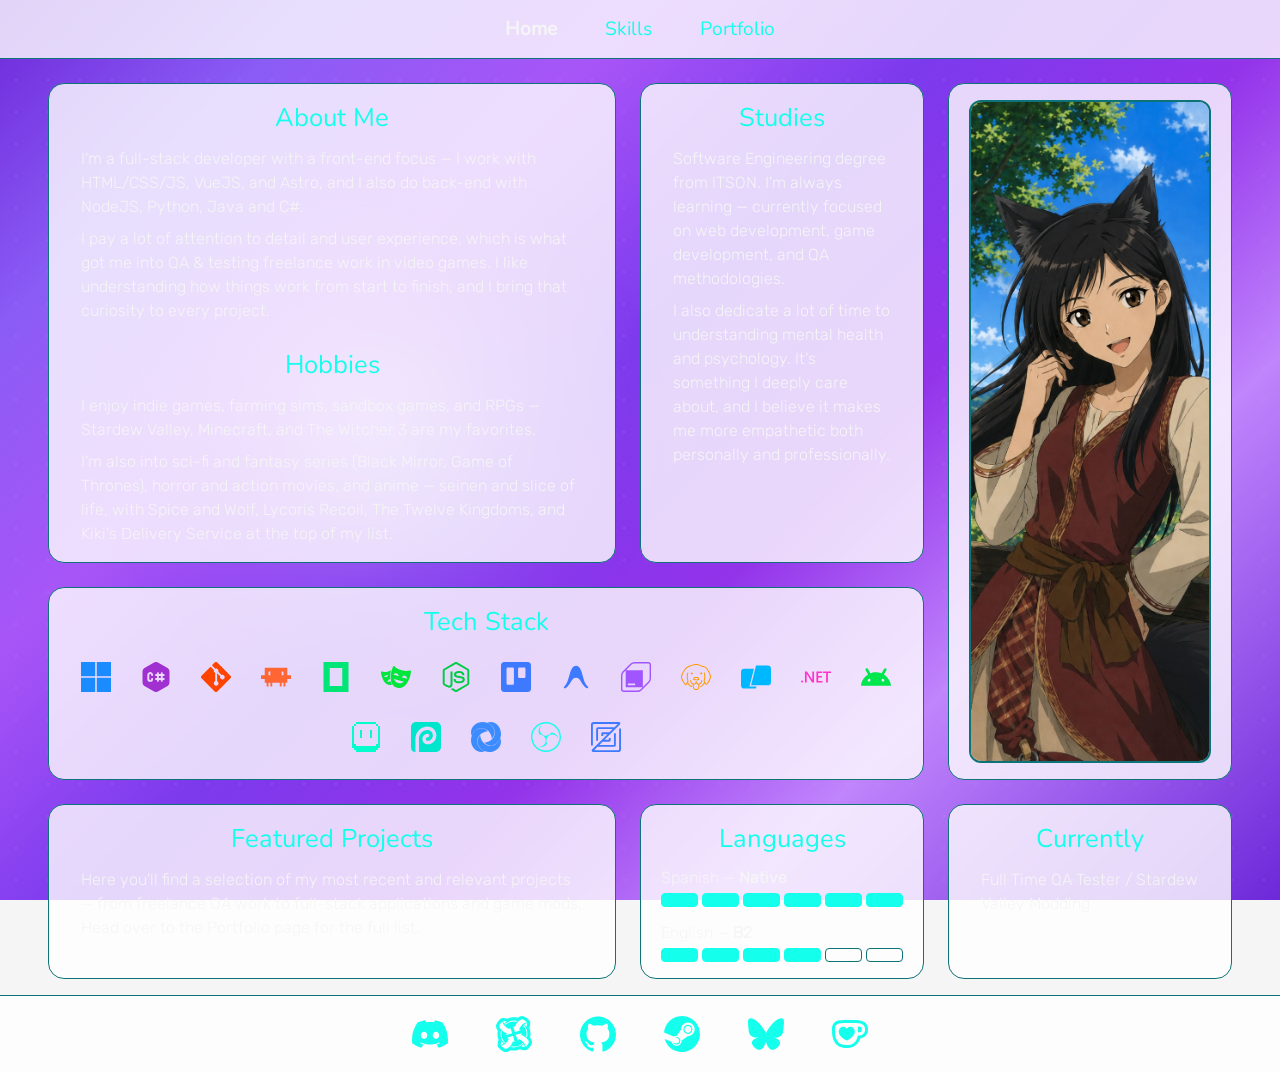
<file: index.html>
﻿<!doctype html>
<html lang="en">
    <head>
        <meta charset="UTF-8" />
        <meta name="viewport" content="width=device-width, initial-scale=1.0" />
        <meta
            name="theme-color"
            content="#212121"
            media="(prefers-color-scheme: dark)"
        />
        <meta
            name="theme-color"
            content="#f5f5f5"
            media="(prefers-color-scheme: light)"
        />
        <link
            rel="shortcut icon"
            href="./assets/icons/favicon.ico"
            type="image/x-icon"
        />
        <meta property="og:title" content="Lyzz Dev" />
        <meta property="og:url" content="https://www.lyzzcl.dev/" />
        <meta
            property="og:image"
            content="https://www.lyzzcl.dev/assets/imgs/OG-Image.webp"
        />
        <meta property="og:description" content="My Skills & Portfolio" />
        <link rel="stylesheet" href="./css/styles.css" />
        <link
            rel="stylesheet"
            href="./css/desktop.css"
            media="screen and (min-width: 768px)"
        />
        <link rel="canonical" href="https://www.lyzzcl.dev/" />
        <script>
          document.documentElement.classList.add("is-main-loading");
        </script>
<title>LyzzCL | Home</title>
    </head>
    <body>
        <a href="#main-content" class="skip-link">Skip to main content</a>

        <div class="bg-animation" aria-hidden="true"></div>

        <nav class="navbar" aria-label="Main navigation">
            <a href="/" aria-current="page">Home</a>
            <a href="/skills">Skills</a>
            <a href="/portfolio">Portfolio</a>
        </nav>

        <div class="main-loader" aria-hidden="true">
            <span></span>
            <span></span>
            <span></span>
            <span></span>
            <span></span>
          </div>

        <main id="main-content" class="page home">
            <div class="home-grid">
                <section class="section-card" aria-label="About me">
                    <h2>About Me</h2>
                    <p>
                        I'm a full-stack developer with a front-end focus — I
                        work with HTML/CSS/JS, VueJS, and Astro, and I also do
                        back-end with NodeJS, Python, Java and C#.
                    </p>
                    <p>
                        I pay a lot of attention to detail and user experience,
                        which is what got me into QA & testing freelance work in
                        video games. I like understanding how things work from
                        start to finish, and I bring that curiosity to every
                        project.
                    </p>
                    <h2>Hobbies</h2>
                    <p>
                        I enjoy indie games, farming sims, sandbox games, and
                        RPGs — Stardew Valley, Minecraft, and The Witcher 3 are
                        my favorites.
                    </p>
                    <p>
                        I'm also into sci-fi and fantasy series (Black Mirror,
                        Game of Thrones), horror and action movies, and anime —
                        seinen and slice of life, with Spice and Wolf, Lycoris
                        Recoil, The Twelve Kingdoms, and Kiki's Delivery Service
                        at the top of my list.
                    </p>
                </section>

                <section class="section-card" aria-label="Studies">
                    <h2>Studies</h2>
                    <p>
                        Software Engineering degree from ITSON. I'm always
                        learning — currently focused on web development, game
                        development, and QA methodologies.
                    </p>
                    <p>
                        I also dedicate a lot of time to understanding mental
                        health and psychology. It's something I deeply care
                        about, and I believe it makes me more empathetic both
                        personally and professionally.
                    </p>
                </section>

                <section class="section-card avatar-card" aria-label="Avatar">
                    <img
                        src="./assets/imgs/AnimeAvatar.webp"
                        alt="Anime-style portrait of me as a cute wolf girl :3 (AI Generated with ChatGPT)"
                        width="1024"
                        height="1536"
                        loading="eager"
                        fetchpriority="high"
                        decoding="async"
                    />
                </section>

                <section class="section-card" aria-label="Tech Stack">
                    <h2>Tech Stack</h2>
                    <div class="tech-stack">
                        <span class="tech-item" role="img" aria-label="Windows">
                            <svg><use href="./assets/icons/sprite.svg#icon-windows"/></svg>
                        </span>
                        <span class="tech-item" role="img" aria-label="C#">
                            <svg><use href="./assets/icons/sprite.svg#icon-csharp"/></svg>
                        </span>
                        <span class="tech-item" role="img" aria-label="Git">
                            <svg><use href="./assets/icons/sprite.svg#icon-git"/></svg>
                        </span>
                        <span class="tech-item" role="img" aria-label="Claude Code">
                            <svg><use href="./assets/icons/sprite.svg#icon-claudecode"/></svg>
                        </span>
                        <span class="tech-item" role="img" aria-label="Open Code">
                            <svg><use href="./assets/icons/sprite.svg#icon-opencode"/></svg>
                        </span>
                        <span class="tech-item" role="img" aria-label="Playwright">
                            <svg><use href="./assets/icons/sprite.svg#icon-playwright"/></svg>
                        </span>
                        <span class="tech-item" role="img" aria-label="Node.js">
                            <svg><use href="./assets/icons/sprite.svg#icon-nodedotjs"/></svg>
                        </span>
                        <span class="tech-item" role="img" aria-label="Trello">
                            <svg><use href="./assets/icons/sprite.svg#icon-trello"/></svg>
                        </span>
                        <span class="tech-item" role="img" aria-label="Antigravity IDE">
                            <svg><use href="./assets/icons/sprite.svg#icon-antigravity"/></svg>
                        </span>
                        <span class="tech-item" role="img" aria-label="JetBrains Rider">
                            <svg><use href="./assets/icons/sprite.svg#icon-jetbrains"/></svg>
                        </span>
                        <span class="tech-item" role="img" aria-label="Bruno">
                            <svg><use href="./assets/icons/sprite.svg#icon-bruno"/></svg>
                        </span>
                        <span class="tech-item" role="img" aria-label="Warp">
                            <svg><use href="./assets/icons/sprite.svg#icon-warp"/></svg>
                        </span>
                        <span class="tech-item" role="img" aria-label=".NET">
                            <svg><use href="./assets/icons/sprite.svg#icon-dotnet"/></svg>
                        </span>
                        <span class="tech-item" role="img" aria-label="Android">
                            <svg><use href="./assets/icons/sprite.svg#icon-android"/></svg>
                        </span>
                        <span class="tech-item" role="img" aria-label="Aseprite">
                            <svg><use href="./assets/icons/sprite.svg#icon-aseprite"/></svg>
                        </span>
                        <span class="tech-item" role="img" aria-label="Photopea">
                            <svg><use href="./assets/icons/sprite.svg#icon-photopea"/></svg>
                        </span>
                        <span class="tech-item" role="img" aria-label="ShareX">
                            <svg><use href="./assets/icons/sprite.svg#icon-sharex"/></svg>
                        </span>
                        <span class="tech-item" role="img" aria-label="OBS Studio">
                            <svg><use href="./assets/icons/sprite.svg#icon-obsstudio"/></svg>
                        </span>
                        <span class="tech-item" role="img" aria-label="Zed">
                            <svg><use href="./assets/icons/sprite.svg#icon-zed"/></svg>
                        </span>
                    </div>
                </section>

                <section class="section-card" aria-label="Featured Projects">
                    <h2>Featured Projects</h2>
                    <p>
                        Here you'll find a selection of my most recent and
                        relevant projects — from freelance QA work to full-stack
                        applications and game mods. Head over to the Portfolio
                        page for the full list.
                    </p>
                </section>

                <section class="section-card" aria-label="Languages">
                    <h2>Languages</h2>
                    <div class="lang-item">
                        <span>Spanish — <strong>Native</strong></span>
                        <div
                            class="lang-bar"
                            role="progressbar"
                            aria-valuenow="100"
                            aria-valuemin="0"
                            aria-valuemax="100"
                            aria-label="Spanish: Native"
                        >
                            <div class="segment filled"></div>
                            <div class="segment filled"></div>
                            <div class="segment filled"></div>
                            <div class="segment filled"></div>
                            <div class="segment filled"></div>
                            <div class="segment filled"></div>
                        </div>
                    </div>
                    <div class="lang-item">
                        <span>English — <strong>B2</strong></span>
                        <div
                            class="lang-bar"
                            role="progressbar"
                            aria-valuenow="67"
                            aria-valuemin="0"
                            aria-valuemax="100"
                            aria-label="English: B2"
                        >
                            <div class="segment filled"></div>
                            <div class="segment filled"></div>
                            <div class="segment filled"></div>
                            <div class="segment filled"></div>
                            <div class="segment"></div>
                            <div class="segment"></div>
                        </div>
                    </div>
                </section>

                <section class="section-card" aria-label="Currently working on">
                    <h2>Currently</h2>
                    <p>Full Time QA Tester / Stardew Valley Modding</p>
                </section>
            </div>
        </main>

        <footer class="social-footer" aria-label="Social media">
            <a
                href="https://discordapp.com/users/348310151486504961"
                aria-label="Discord"
            >
                <svg><use href="./assets/icons/sprite.svg#icon-discord"/></svg>
            </a>
            <a href="https://www.nexusmods.com/profile/LyzzCL" aria-label="NexusMods">
                <svg><use href="./assets/icons/sprite.svg#icon-nexusmods"/></svg>
            </a>
            <a href="https://github.com/LyzzCL" aria-label="GitHub">
                <svg><use href="./assets/icons/sprite.svg#icon-github"/></svg>
            </a>
            <a href="https://steamcommunity.com/id/zemerith" aria-label="Steam">
                <svg><use href="./assets/icons/sprite.svg#icon-steam"/></svg>
            </a>
            <a
                href="https://bsky.app/profile/lyzzcl.bsky.social"
                aria-label="Bluesky"
            >
                <svg><use href="./assets/icons/sprite.svg#icon-bluesky"/></svg>
            </a>
            <a href="https://ko-fi.com/lyzzcl" aria-label="Ko-fi">
                <svg><use href="./assets/icons/sprite.svg#icon-kofi"/></svg>
            </a>
        </footer>

        <script src="main.js" defer></script>
</body>
</html>
</file>
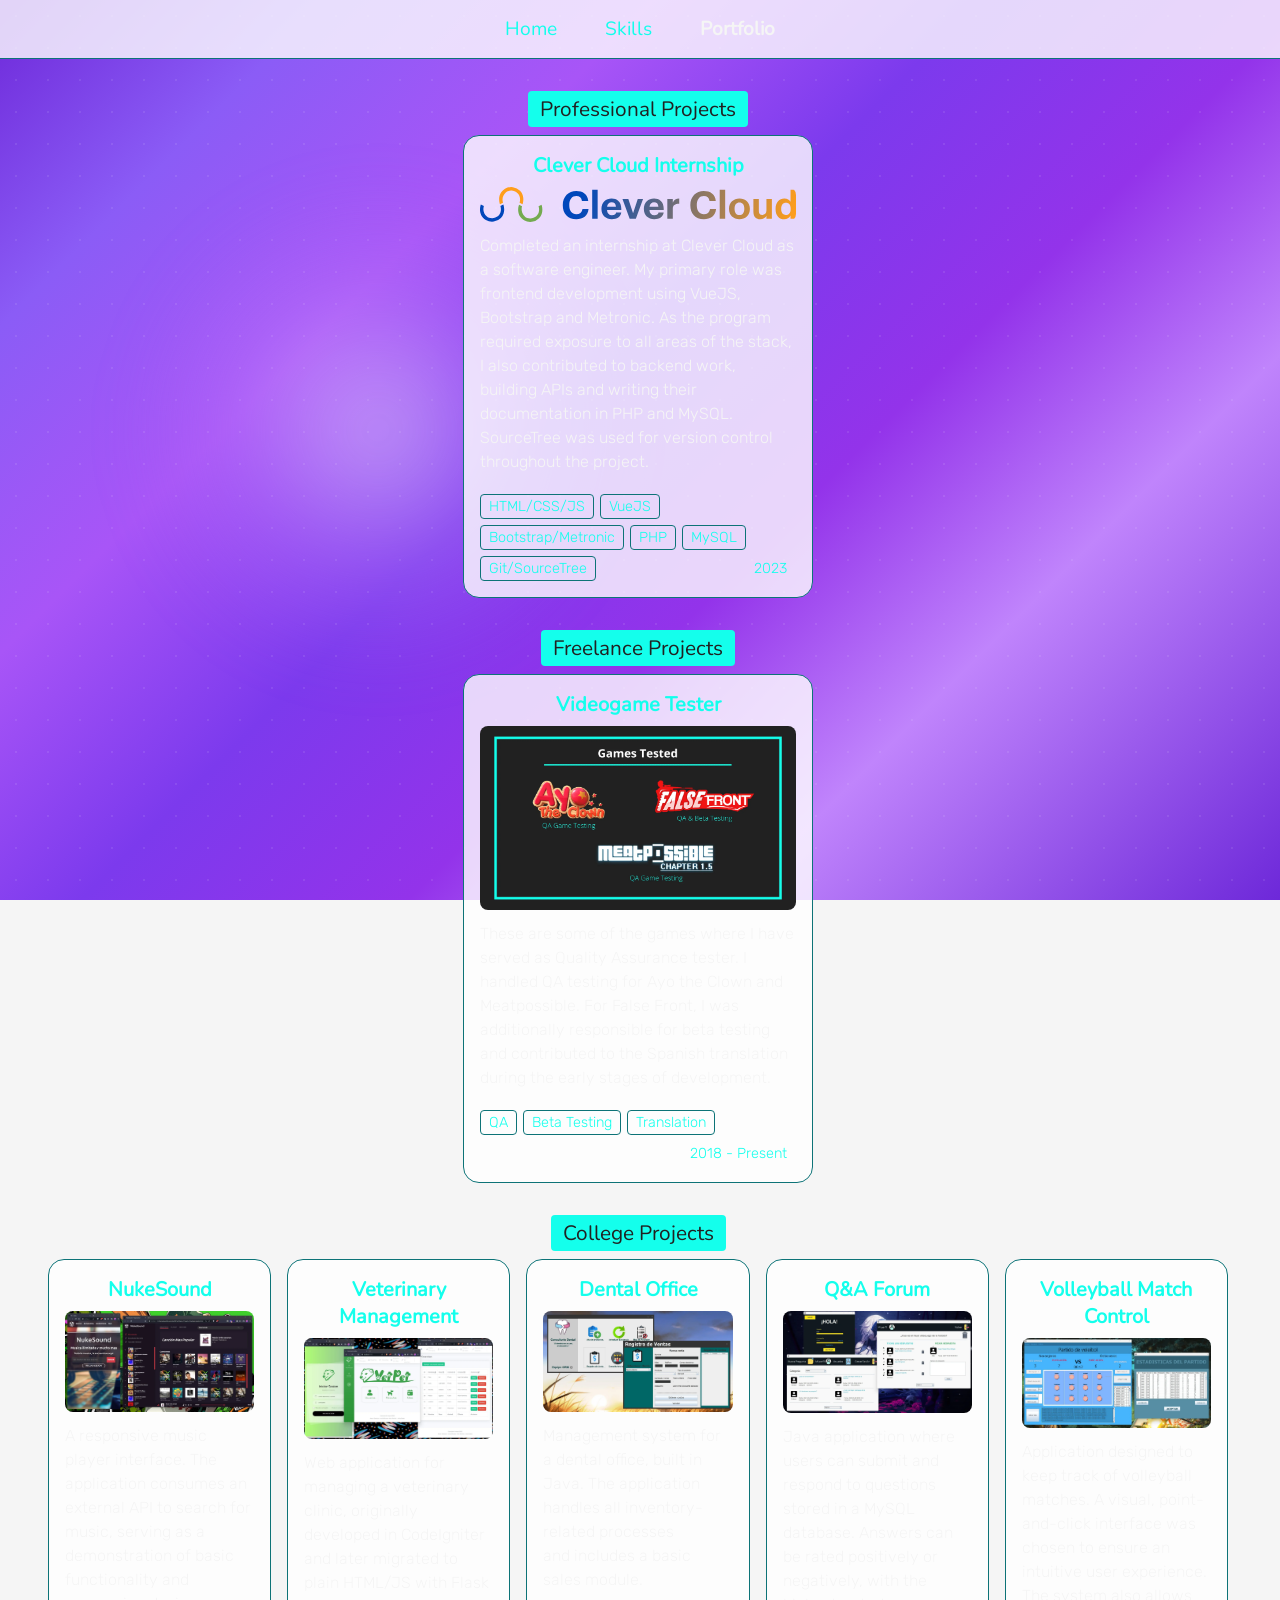
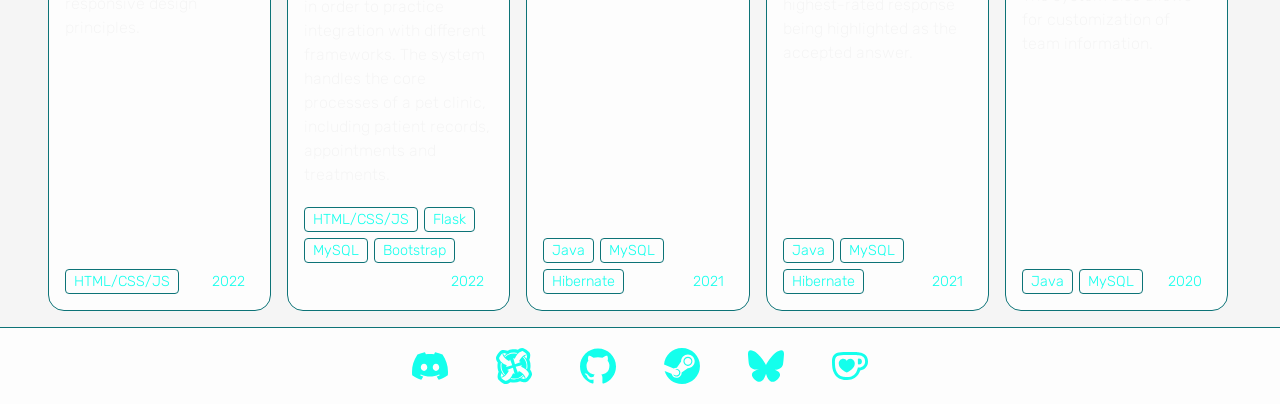
<file: portfolio.html>
﻿<!DOCTYPE html>
<html lang="en">
  <head>
    <meta charset="UTF-8" />
    <meta name="viewport" content="width=device-width, initial-scale=1.0" />
    <meta name="theme-color" content="#212121" media="(prefers-color-scheme: dark)" />
    <meta name="theme-color" content="#f5f5f5" media="(prefers-color-scheme: light)" />
    <link rel="shortcut icon" href="./assets/icons/favicon.ico" type="image/x-icon" />
    <link rel="canonical" href="https://www.lyzzcl.dev/portfolio" />
    <meta property="og:title" content="Lyzz Dev" />
    <meta property="og:url" content="https://www.lyzzcl.dev/portfolio" />
    <meta property="og:image" content="https://www.lyzzcl.dev/assets/imgs/OG-Image.webp" />
    <meta property="og:description" content="My Skills & Portfolio" />
    <link rel="stylesheet" href="./css/styles.css" />
    <link rel="stylesheet" href="./css/desktop.css" media="screen and (min-width: 768px)" />
    <script>
      document.documentElement.classList.add("is-main-loading");
    </script>
<title>LyzzCL | Portfolio</title>
  </head>
  <body>
    <a href="#main-content" class="skip-link">Skip to main content</a>

    <div class="bg-animation" aria-hidden="true"></div>

    <nav class="navbar" aria-label="Main navigation">
      <a href="/">Home</a>
      <a href="/skills">Skills</a>
      <a href="/portfolio" aria-current="page">Portfolio</a>
    </nav>

    <div class="main-loader" aria-hidden="true">
        <span></span>
        <span></span>
        <span></span>
        <span></span>
        <span></span>
    </div>

    <main id="main-content" class="page portfolio-page">
      <div class="portfolio-list">
        <section class="portfolio-section">
          <h3>Professional Projects</h3>
          <div class="cards">
            <article class="project-card">
              <h4>Clever Cloud Internship</h4>
              <figure>
                <img src="./assets/imgs/CleverCloudLogo.svg" alt="Clever Cloud Logo" loading="lazy" />
                <figcaption>
                  Completed an internship at Clever Cloud as a software engineer. My primary role was frontend development using VueJS, Bootstrap and Metronic. As the program required exposure to all areas of the stack, I also contributed to backend work, building APIs and writing their documentation in PHP and MySQL. SourceTree was used for version control throughout the project.
                </figcaption>
              </figure>
              <ul>
                <li>HTML/CSS/JS</li>
                <li>VueJS</li>
                <li>Bootstrap/Metronic</li>
                <li>PHP</li>
                <li>MySQL</li>
                <li>Git/SourceTree</li>
                <li>2023</li>
              </ul>
            </article>
          </div>
        </section>

        <section class="portfolio-section">
          <h3>Freelance Projects</h3>
          <div class="cards">
            <article class="project-card">
              <h4>Videogame Tester</h4>
              <figure>
                <img src="./assets/imgs/GameTesting.webp" alt="Image with the logos of some games I have worked on: Ayo the Clown, False Front, Meatpossible Chapter 1.5" />
                <figcaption>
                  These are some of the games where I have served as Quality Assurance tester. I handled QA testing for Ayo the Clown and Meatpossible. For False Front, I was additionally responsible for beta testing and contributed to the Spanish translation during the early stages of development.
                </figcaption>
              </figure>
              <ul>
                <li>QA</li>
                <li>Beta Testing</li>
                <li>Translation</li>
                <li>2018 - Present</li>
              </ul>
            </article>
          </div>
        </section>

        <section class="portfolio-section">
          <h3>College Projects</h3>
          <div class="cards">
            <article class="project-card">
              <h4>NukeSound</h4>
              <figure>
                <img src="./assets/imgs/Nukesound2022.webp" alt="" loading="lazy" />
                <figcaption>
                  A responsive music player interface. The application consumes an external API to search for music, serving as a demonstration of basic functionality and responsive design principles.
                </figcaption>
              </figure>
              <ul>
                <li>HTML/CSS/JS</li>
                <li>2022</li>
              </ul>
            </article>

            <article class="project-card">
              <h4>Veterinary Management</h4>
              <figure>
                <img src="./assets/imgs/VetPet2022.webp" alt="" loading="lazy" />
                <figcaption>
                  Web application for managing a veterinary clinic, originally developed in CodeIgniter and later migrated to plain HTML/JS with Flask in order to practice integration with different frameworks. The system handles the core processes of a pet clinic, including patient records, appointments and treatments.
                </figcaption>
              </figure>
              <ul>
                <li>HTML/CSS/JS</li>
                <li>Flask</li>
                <li>MySQL</li>
                <li>Bootstrap</li>
                <li>2022</li>
              </ul>
            </article>

            <article class="project-card">
              <h4>Dental Office</h4>
              <figure>
                <img src="./assets/imgs/ConsultorioDental2021.webp" alt="" loading="lazy" />
                <figcaption>
                  Management system for a dental office, built in Java. The application handles all inventory-related processes and includes a basic sales module.
                </figcaption>
              </figure>
              <ul>
                <li>Java</li>
                <li>MySQL</li>
                <li>Hibernate</li>
                <li>2021</li>
              </ul>
            </article>

            <article class="project-card">
              <h4>Q&A Forum</h4>
              <figure>
                <img src="./assets/imgs/Foro2021.webp" alt="" loading="lazy" />
                <figcaption>
                  Java application where users can submit and respond to questions stored in a MySQL database. Answers can be rated positively or negatively, with the highest-rated response being highlighted as the accepted answer.
                </figcaption>
              </figure>
              <ul>
                <li>Java</li>
                <li>MySQL</li>
                <li>Hibernate</li>
                <li>2021</li>
              </ul>
            </article>

            <article class="project-card">
              <h4>Volleyball Match Control</h4>
              <figure>
                <img src="./assets/imgs/Voleibol2020.webp" alt="" loading="lazy" />
                <figcaption>
                  Application designed to keep track of volleyball matches. A visual, point-and-click interface was chosen to ensure an intuitive user experience. The system also allows for customization of team information.
                </figcaption>
              </figure>
              <ul>
                <li>Java</li>
                <li>MySQL</li>
                <li>2020</li>
              </ul>
            </article>
          </div>
        </section>
      </div>
    </main>

    <footer class="social-footer" aria-label="Social media">
      <a href="https://discordapp.com/users/348310151486504961" aria-label="Discord">
        <svg><use href="./assets/icons/sprite.svg#icon-discord"/></svg>
      </a>
      <a href="https://www.nexusmods.com/profile/LyzzCL" aria-label="NexusMods">
        <svg><use href="./assets/icons/sprite.svg#icon-nexusmods"/></svg>
      </a>
      <a href="https://github.com/LyzzCL" aria-label="GitHub">
        <svg><use href="./assets/icons/sprite.svg#icon-github"/></svg>
      </a>
      <a href="https://steamcommunity.com/id/zemerith" aria-label="Steam">
        <svg><use href="./assets/icons/sprite.svg#icon-steam"/></svg>
      </a>
      <a href="https://bsky.app/profile/lyzzcl.bsky.social" aria-label="Bluesky">
        <svg><use href="./assets/icons/sprite.svg#icon-bluesky"/></svg>
      </a>
      <a href="https://ko-fi.com/lyzzcl" aria-label="Ko-fi">
        <svg><use href="./assets/icons/sprite.svg#icon-kofi"/></svg>
      </a>
    </footer>

    <script src="main.js" defer></script>
</body>
</html>
</file>
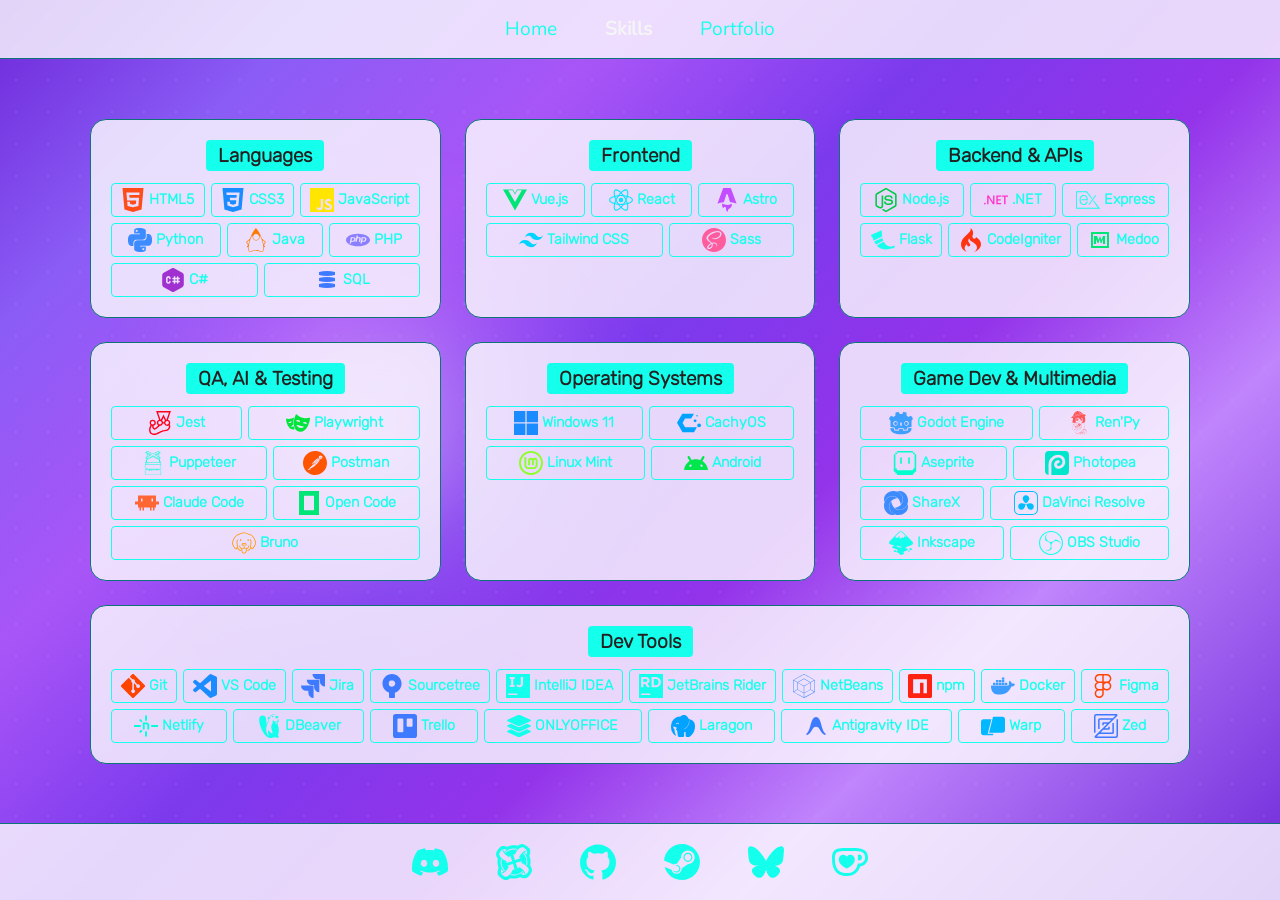
<file: skills.html>
﻿<!DOCTYPE html>
<html lang="en">
  <head>
    <meta charset="UTF-8" />
    <meta name="viewport" content="width=device-width, initial-scale=1.0" />
    <meta name="theme-color" content="#212121" media="(prefers-color-scheme: dark)" />
    <meta name="theme-color" content="#f5f5f5" media="(prefers-color-scheme: light)" />
    <link rel="shortcut icon" href="./assets/icons/favicon.ico" type="image/x-icon" />
    <link rel="canonical" href="https://www.lyzzcl.dev/skills" />
    <meta property="og:url" content="https://www.lyzzcl.dev/skills" />
    <meta property="og:title" content="Lyzz Dev" />
    <meta property="og:url" content="https://www.lyzzcl.dev/skills" />
    <meta property="og:image" content="https://www.lyzzcl.dev/assets/imgs/OG-Image.webp" />
    <meta property="og:description" content="My Skills & Portfolio" />
    <link rel="stylesheet" href="./css/styles.css" />
    <link rel="stylesheet" href="./css/desktop.css" media="screen and (min-width: 768px)" />
    <script>
      document.documentElement.classList.add("is-main-loading");
    </script>
<title>LyzzCL | Skills</title>
  </head>
  <body>
    <a href="#main-content" class="skip-link">Skip to main content</a>

    <div class="bg-animation" aria-hidden="true"></div>

    <nav class="navbar" aria-label="Main navigation">
      <a href="/">Home</a>
      <a href="/skills" aria-current="page">Skills</a>
      <a href="/portfolio">Portfolio</a>
    </nav>

    <div class="main-loader" aria-hidden="true">
        <span></span>
        <span></span>
        <span></span>
        <span></span>
        <span></span>
    </div>

    <main id="main-content" class="page skills-page">
      <div class="skills-grid">
        <section>
          <h3>Languages</h3>
          <ul>
            <li><svg><use href="./assets/icons/sprite.svg#icon-html5"/></svg> HTML5</li>
            <li><svg><use href="./assets/icons/sprite.svg#icon-css3"/></svg> CSS3</li>
            <li><svg><use href="./assets/icons/sprite.svg#icon-javascript"/></svg> JavaScript</li>
            <li><svg><use href="./assets/icons/sprite.svg#icon-python"/></svg> Python</li>
            <li><svg><use href="./assets/icons/sprite.svg#icon-openjdk"/></svg> Java</li>
            <li><svg><use href="./assets/icons/sprite.svg#icon-php"/></svg> PHP</li>
            <li><svg><use href="./assets/icons/sprite.svg#icon-csharp"/></svg> C#</li>
            <li><svg><use href="./assets/icons/sprite.svg#icon-sql"/></svg> SQL</li>
          </ul>
        </section>

        <section>
          <h3>Frontend</h3>
          <ul>
            <li><svg><use href="./assets/icons/sprite.svg#icon-vuedotjs"/></svg> Vue.js</li>
            <li><svg><use href="./assets/icons/sprite.svg#icon-react"/></svg> React</li>
            <li><svg><use href="./assets/icons/sprite.svg#icon-astro"/></svg> Astro</li>
            <li><svg><use href="./assets/icons/sprite.svg#icon-tailwindcss"/></svg> Tailwind CSS</li>
            <li><svg><use href="./assets/icons/sprite.svg#icon-sass"/></svg> Sass</li>
          </ul>
        </section>

        <section>
          <h3>Backend & APIs</h3>
          <ul>
            <li><svg><use href="./assets/icons/sprite.svg#icon-nodedotjs"/></svg> Node.js</li>
            <li><svg><use href="./assets/icons/sprite.svg#icon-dotnet"/></svg> .NET</li>
            <li><svg><use href="./assets/icons/sprite.svg#icon-express"/></svg> Express</li>
            <li><svg><use href="./assets/icons/sprite.svg#icon-flask"/></svg> Flask</li>
            <li><svg><use href="./assets/icons/sprite.svg#icon-codeigniter"/></svg> CodeIgniter</li>
            <li><svg><use href="./assets/icons/sprite.svg#icon-medoo"/></svg> Medoo</li>
          </ul>
        </section>

        <section>
          <h3>QA, AI & Testing</h3>
          <ul>
            <li><svg><use href="./assets/icons/sprite.svg#icon-jest"/></svg> Jest</li>
            <li><svg><use href="./assets/icons/sprite.svg#icon-playwright"/></svg> Playwright</li>
            <li><svg><use href="./assets/icons/sprite.svg#icon-puppeteer"/></svg> Puppeteer</li>
            <li><svg><use href="./assets/icons/sprite.svg#icon-postman"/></svg> Postman</li>
            <li><svg><use href="./assets/icons/sprite.svg#icon-claudecode"/></svg> Claude Code</li>
            <li><svg><use href="./assets/icons/sprite.svg#icon-opencode"/></svg> Open Code</li>
            <li><svg><use href="./assets/icons/sprite.svg#icon-bruno"/></svg> Bruno</li>
          </ul>
        </section>

        <section>
          <h3>Operating Systems</h3>
          <ul>
            <li><svg><use href="./assets/icons/sprite.svg#icon-windows"/></svg> Windows 11</li>
            <li><svg><use href="./assets/icons/sprite.svg#icon-cachyos"/></svg> CachyOS</li>
            <li><svg><use href="./assets/icons/sprite.svg#icon-linuxmint"/></svg> Linux Mint</li>
            <li><svg><use href="./assets/icons/sprite.svg#icon-android"/></svg> Android</li>
          </ul>
        </section>

        <section>
          <h3>Game Dev & Multimedia</h3>
          <ul>
            <li><svg><use href="./assets/icons/sprite.svg#icon-godotengine"/></svg> Godot Engine</li>
            <li><svg><use href="./assets/icons/sprite.svg#icon-renpy"/></svg> Ren'Py</li>
            <li><svg><use href="./assets/icons/sprite.svg#icon-aseprite"/></svg> Aseprite</li>
            <li><svg><use href="./assets/icons/sprite.svg#icon-photopea"/></svg> Photopea</li>
            <li><svg><use href="./assets/icons/sprite.svg#icon-sharex"/></svg> ShareX</li>
            <li><svg><use href="./assets/icons/sprite.svg#icon-davinciresolve"/></svg> DaVinci Resolve</li>
            <li><svg><use href="./assets/icons/sprite.svg#icon-inkscape"/></svg> Inkscape</li>
            <li><svg><use href="./assets/icons/sprite.svg#icon-obsstudio"/></svg> OBS Studio</li>
          </ul>
        </section>

        <section class="skills-section-full">
          <h3>Dev Tools</h3>
          <ul>
            <li><svg><use href="./assets/icons/sprite.svg#icon-git"/></svg> Git</li>
            <li><svg><use href="./assets/icons/sprite.svg#icon-visualstudiocode"/></svg> VS Code</li>
            <li><svg><use href="./assets/icons/sprite.svg#icon-jira"/></svg> Jira</li>
            <li><svg><use href="./assets/icons/sprite.svg#icon-sourcetree"/></svg> Sourcetree</li>
            <li><svg><use href="./assets/icons/sprite.svg#icon-intellijidea"/></svg> IntelliJ IDEA</li>
            <li><svg><use href="./assets/icons/sprite.svg#icon-rider"/></svg> JetBrains Rider</li>
            <li><svg><use href="./assets/icons/sprite.svg#icon-apachenetbeanside"/></svg> NetBeans</li>
            <li><svg><use href="./assets/icons/sprite.svg#icon-npm"/></svg> npm</li>
            <li><svg><use href="./assets/icons/sprite.svg#icon-docker"/></svg> Docker</li>
            <li><svg><use href="./assets/icons/sprite.svg#icon-figma"/></svg> Figma</li>
            <li><svg><use href="./assets/icons/sprite.svg#icon-netlify"/></svg> Netlify</li>
            <li><svg><use href="./assets/icons/sprite.svg#icon-dbeaver"/></svg> DBeaver</li>
            <li><svg><use href="./assets/icons/sprite.svg#icon-trello"/></svg> Trello</li>
            <li><svg><use href="./assets/icons/sprite.svg#icon-onlyoffice"/></svg> ONLYOFFICE</li>
            <li><svg><use href="./assets/icons/sprite.svg#icon-laragon"/></svg> Laragon</li>
            <li><svg><use href="./assets/icons/sprite.svg#icon-antigravity"/></svg> Antigravity IDE</li>
            <li><svg><use href="./assets/icons/sprite.svg#icon-warp"/></svg> Warp</li>
            <li><svg><use href="./assets/icons/sprite.svg#icon-zed"/></svg> Zed</li>
          </ul>
        </section>
      </div>
    </main>

    <footer class="social-footer" aria-label="Social media">
      <a href="https://discordapp.com/users/348310151486504961" aria-label="Discord">
        <svg><use href="./assets/icons/sprite.svg#icon-discord"/></svg>
      </a>
      <a href="https://www.nexusmods.com/profile/LyzzCL" aria-label="NexusMods">
        <svg><use href="./assets/icons/sprite.svg#icon-nexusmods"/></svg>
      </a>
      <a href="https://github.com/LyzzCL" aria-label="GitHub">
        <svg><use href="./assets/icons/sprite.svg#icon-github"/></svg>
      </a>
      <a href="https://steamcommunity.com/id/zemerith" aria-label="Steam">
        <svg><use href="./assets/icons/sprite.svg#icon-steam"/></svg>
      </a>
      <a href="https://bsky.app/profile/lyzzcl.bsky.social" aria-label="Bluesky">
        <svg><use href="./assets/icons/sprite.svg#icon-bluesky"/></svg>
      </a>
      <a href="https://ko-fi.com/lyzzcl" aria-label="Ko-fi">
        <svg><use href="./assets/icons/sprite.svg#icon-kofi"/></svg>
      </a>
    </footer>

    <script src="main.js" defer></script>
</body>
</html>
</file>
<file: css/styles.css>
@font-face {
    font-family: "Nunito";
    font-style: normal;
    font-weight: 400;
    font-display: block;
    src: url("../assets/fonts/nunito-latin.woff2") format("woff2");
}

@font-face {
    font-family: "Rubik";
    font-style: normal;
    font-weight: 300;
    font-display: block;
    src: url("../assets/fonts/rubik-300-latin.woff2") format("woff2");
}

main {
  position: relative;
  isolation: isolate;
}

video,
nav,
.social-footer,
.bg-animation,
.bg-core {
    view-transition-name: none;
}

:root {
    --primary-color: #14ffec;
    --primary-warm-color: #0d7377;
    --dark-color: #212121;
    --light-color: whitesmoke;
    --light-bg: #f5f5f5;
    --title-font: "Nunito", sans-serif;
    --text-font: "Rubik", sans-serif;

    --bg-color: var(--dark-color);
    --text-color: var(--light-color);
    --card-bg: #212121cc;
}

@media (prefers-color-scheme: light) {
    :root {
        --bg-color: var(--light-bg);
        --card-bg: #ffffffcc;
    }
}

@media (prefers-reduced-motion: reduce) {
    *,
    *::before,
    *::after {
        scroll-behavior: auto !important;
        animation-duration: 0.01ms !important;
        animation-iteration-count: 1 !important;
        transition-duration: 0.01ms !important;
    }
}

* {
    margin: 0;
    padding: 0;
    box-sizing: border-box;
    font-family: var(--text-font);
    color: var(--text-color);
    list-style: none;
}

body {
    background-color: var(--bg-color);
    display: flex;
    flex-direction: column;
    min-height: 100dvh;
}

/* Skip link */
.skip-link {
    position: absolute;
    top: -100%;
    left: 8px;
    z-index: 100;
    padding: 8px 16px;
    background: var(--primary-color);
    color: var(--dark-color);
    font-weight: bold;
    border-radius: 0 0 8px 8px;
    text-decoration: none;
}

.skip-link:focus {
    top: 0;
}

/* Background animation */
.bg-animation {
  position: fixed;
  inset: 0;
  z-index: -15;
  overflow: hidden;
  background: linear-gradient(
    135deg,
    #6d28d9 0%,
    #8b5cf6 15%,
    #a855f7 30%,
    #7c3aed 45%,
    #9333ea 60%,
    #c084fc 75%,
    #6d28d9 100%
  );
}

.bg-animation::before {
  content: "";
  position: absolute;
  top: 20%;
  left: 10%;
  width: 500px;
  height: 500px;
  border-radius: 50%;
  background: radial-gradient(
    circle,
    rgba(255, 255, 255, 0.4) 0%,
    rgba(192, 132, 252, 0.25) 40%,
    transparent 70%
  );
  filter: blur(30px);
  transform: translate3d(0, 0, 0) scale(1);
  animation: orb-1 15s ease-in-out infinite alternate;
  will-change: transform;
}

@keyframes orb-1 {
  100% {
    transform: translate3d(40vw, 40vh, 0) scale(1.3);
  }
}

.bg-animation::after {
  content: "";
  position: absolute;
  inset: 0;
  background-image: radial-gradient(
    circle,
    rgba(255, 255, 255, 0.15) 1px,
    transparent 1px
  );
  background-size: 32px 32px;
  opacity: 0.6;
}

/* Subtle dot pattern overlay */
.bg-animation::after {
    content: "";
    position: absolute;
    inset: 0;
    background-image: radial-gradient(
        circle,
        rgba(255, 255, 255, 0.15) 1px,
        transparent 1px
    );
    background-size: 32px 32px;
    opacity: 0.6;
}

/* Navbar */
.navbar {
    width: 100%;
    display: flex;
    justify-content: center;
    gap: 32px;
    padding: 12px 16px;
    background: var(--card-bg);
    border-bottom: 1px solid var(--primary-warm-color);
}

.navbar a {
    color: var(--primary-color);
    text-decoration: none;
    font-family: var(--title-font);
    font-size: 1.1rem;
    transition: color 300ms;
}

.navbar a[aria-current="page"] {
    color: var(--light-color);
    font-weight: bold;
}

.navbar a:hover {
    color: var(--primary-warm-color);
}

/* Page layout */
.page {
    flex: 1;
    padding: 12px 16px 80px 16px;
    display: flex;
    flex-direction: column;
    justify-content: center;
    gap: 16px;
}

/* Avatar card */
.avatar-card {
    display: flex;
    justify-content: center;
    align-items: center;
    padding: 20px;
    overflow: hidden;
    contain: size layout;
}

.avatar-card img {
    width: 100%;
    height: 100%;
    object-fit: cover;
    object-position: top;
    border-radius: 12px;
    border: 2px solid var(--primary-warm-color);
}

/* Tech stack */
.tech-stack {
    display: flex;
    flex-wrap: wrap;
    gap: 8px;
    justify-content: center;
}

.tech-item {
    width: 52px;
    height: 52px;
    border-radius: 50%;
    display: flex;
    align-items: center;
    justify-content: center;
    position: relative;
    transition: transform 300ms;
}

.tech-item svg {
    width: 30px;
    height: 30px;
}

.tech-item:hover {
    transform: scale(1.15);
}

.tech-item::after {
    content: attr(aria-label);
    position: absolute;
    top: -28px;
    left: 50%;
    transform: translateX(-50%);
    background: var(--card-bg);
    color: var(--light-color);
    font-size: 0.7rem;
    font-weight: 600;
    padding: 4px 8px;
    border-radius: 4px;
    border: 1px solid var(--primary-warm-color);
    white-space: nowrap;
    opacity: 0;
    pointer-events: none;
    transition: opacity 200ms;
}

.tech-item:hover::after {
    opacity: 1;
}

/* Section card */
.section-card {
    background: var(--card-bg);
    border-radius: 16px;
    padding: 16px 20px;
    border: 1px solid var(--primary-warm-color);
}

.section-card h2 {
    font-family: var(--title-font);
    font-size: 1.6rem;
    font-weight: normal;
    color: var(--primary-color);
    text-align: center;
    margin-bottom: 12px;
}

.section-card p {
    font-size: 1rem;
    margin-bottom: 8px;
    text-align: left;
    line-height: 1.5;
    margin-inline: 12px;
}

.section-card h3 {
    font-family: var(--title-font);
    font-size: 1.2rem;
    color: var(--primary-warm-color);
    text-align: center;
    margin: 16px 0 8px;
}

.section-card p:last-child {
    margin-bottom: 0;
}

.section-card[aria-label="About me"] p + h2 {
    margin-top: 24px;
}

@media (width < 768px) {
    .avatar-card {
        display: none;
    }
}

/* Home page - 2 columns */
.page.home {
    justify-content: flex-start;
    gap: 0;
}

.home-grid {
    display: grid;
    grid-template-columns: 1fr;
    gap: 16px;
    flex: 1;
    align-content: start;
}

/* Languages bar */
.lang-item {
    margin-bottom: 16px;
}

.lang-item:last-child {
    margin-bottom: 0;
}

.lang-item span {
    display: block;
    margin-bottom: 6px;
    font-size: 1rem;
}

.lang-bar {
    display: flex;
    gap: 4px;
}

.lang-bar .segment {
    height: 14px;
    flex: 1;
    border-radius: 4px;
    background: rgba(255, 255, 255, 0.08);
    border: 1px solid var(--primary-warm-color);
    transition: background 300ms;
}

.lang-bar .segment.filled {
    background: var(--primary-color);
    border-color: var(--primary-color);
}

/* Social footer */
.social-footer {
    background: var(--card-bg);
    border-top: 1px solid var(--primary-warm-color);
    padding: 16px;
    display: flex;
    justify-content: center;
    gap: 32px;
    flex-wrap: wrap;
}

.social-footer a {
    position: relative;
    display: flex;
}

.social-footer a svg {
    width: 28px;
    height: 28px;
    transition: transform 300ms;
}

.social-footer a:hover svg {
    transform: scale(1.15);
}

.social-footer a::after {
    content: attr(aria-label);
    position: absolute;
    bottom: 100%;
    left: 50%;
    transform: translateX(-50%);
    margin-bottom: 6px;
    background: var(--card-bg);
    color: var(--light-color);
    font-size: 0.7rem;
    font-weight: 600;
    padding: 4px 8px;
    border-radius: 4px;
    border: 1px solid var(--primary-warm-color);
    white-space: nowrap;
    opacity: 0;
    pointer-events: none;
    transition: opacity 200ms;
}

.social-footer a:hover::after {
    opacity: 1;
}

/* Skills page */
.page.skills-page {
    justify-content: center;
    align-items: center;
}

.skills-grid {
    display: flex;
    flex-direction: column;
    gap: 12px;
    width: 100%;
}

.skills-grid section {
    text-align: center;
    background: var(--card-bg);
    border-radius: 16px;
    padding: 20px;
    border: 1px solid var(--primary-warm-color);
}

.skills-grid section h3 {
    font-size: 1.1rem;
    color: var(--dark-color);
    background: var(--primary-color);
    padding: 4px 12px;
    border-radius: 4px;
    display: inline-block;
    margin-bottom: 8px;
}

.skills-grid section ul {
    display: flex;
    flex-wrap: wrap;
    gap: 6px;
}

.skills-grid section ul li {
    display: flex;
    align-items: center;
    justify-content: center;
    gap: 4px;
    padding: 4px 8px;
    border: 1px solid var(--primary-color);
    border-radius: 4px;
    color: var(--primary-color);
    font-weight: 800;
    font-size: 0.85rem;
    flex: 1 0 auto;
    min-width: fit-content;
}

.skills-grid section ul li svg {
    width: 20px;
    height: 20px;
}

.skills-section-full {
    width: 100%;
}

/* Portfolio page */
.page.portfolio-page {
    justify-content: flex-start;
    padding-bottom: 0;
}

.portfolio-list {
    display: flex;
    flex-direction: column;
    gap: 16px;
    overflow-y: auto;
    flex: 1;
    padding-right: 4px;
    padding-bottom: 16px;
}

.portfolio-section {
    text-align: center;
}

.portfolio-section h3 {
    font-family: var(--title-font);
    font-size: 1.3rem;
    font-weight: normal;
    color: var(--dark-color);
    background: var(--primary-color);
    padding: 4px 12px;
    border-radius: 4px;
    display: inline-block;
    margin: 8px 0;
}

.portfolio-section .cards {
    display: flex;
    flex-direction: column;
    gap: 16px;
}

.project-card {
    background: var(--card-bg);
    border-radius: 16px;
    padding: 16px;
    border: 1px solid var(--primary-warm-color);
    display: flex;
    flex-direction: column;
}

.project-card h4 {
    font-family: var(--title-font);
    font-size: 1.25rem;
    color: var(--primary-color);
    margin-bottom: 8px;
    text-align: center;
}

.project-card figure {
    margin-bottom: 8px;
}

.project-card figure img {
    width: 100%;
    border-radius: 8px;
    object-fit: contain;
}

.project-card figure figcaption {
    font-size: 1rem;
    text-wrap: pretty;
    margin-top: 8px;
    line-height: 1.5;
    text-align: left;
}

.project-card > ul {
    display: flex;
    flex-wrap: wrap;
    gap: 6px;
    margin-top: auto;
    padding-top: 12px;
}

.project-card > ul li {
    font-size: 0.9rem;
    color: var(--primary-color);
    padding: 3px 8px;
    border-radius: 4px;
    border: 1px solid var(--primary-warm-color);
}

.project-card > ul li:last-child {
    color: var(--primary-color);
    margin-left: auto;
    border-color: transparent;
}

.main-loader {
    position: fixed;
    inset: 0;
    z-index: 9999;
    display: flex;
    justify-content: center;
    align-items: center;
    gap: 12px;
    min-height: 300px;
    opacity: 0;
    visibility: hidden;
    pointer-events: none;
    transition:
        opacity 80ms ease,
        visibility 80ms ease;
}

html.is-main-loading .main-loader,
html.is-main-navigating .main-loader {
    opacity: 1;
    visibility: visible;
    transition: none;
}

html.is-main-loading .bg-animation,
html.is-main-navigating .bg-animation {
    z-index: 100;
}

html.is-main-loading .navbar,
html.is-main-navigating .navbar {
    position: relative;
    z-index: 200;
}

html.is-main-loading .social-footer,
html.is-main-navigating .social-footer {
    position: relative;
    z-index: 200;
}

.main-loader span {
    display: block;
    width: 14px;
    height: 14px;
    border-radius: 50%;
    border: none;
    outline: none;
    background: #14ffec;
    box-shadow: 0 0 10px rgba(20, 255, 236, 0.35);
    animation-name: loader-wave;
    animation-duration: 700ms;
    animation-timing-function: ease-in-out;
    animation-iteration-count: infinite;
}

.main-loader span:nth-child(2) { animation-delay: 100ms; }
.main-loader span:nth-child(3) { animation-delay: 200ms; }
.main-loader span:nth-child(4) { animation-delay: 300ms; }
.main-loader span:nth-child(5) { animation-delay: 400ms; }

@keyframes loader-wave {
    0% {
        transform: translate3d(0, 0, 0);
    }
    30% {
        transform: translate3d(0, -14px, 0);
    }
    60% {
        transform: translate3d(0, 0, 0);
    }
    100% {
        transform: translate3d(0, 0, 0);
    }
}

@media (prefers-reduced-motion: reduce) {
  .main-loader span {
    animation-duration: 700ms !important;
    animation-iteration-count: infinite !important;
  }
}
</file>
<file: css/desktop.css>
/* Scrollbar */
::-webkit-scrollbar {
    width: 10px;
}

::-webkit-scrollbar-track {
    background: transparent;
}

::-webkit-scrollbar-thumb {
    background: var(--primary-color);
    border-radius: 8px;
}

::-webkit-scrollbar-thumb:hover {
    background: var(--primary-warm-color);
}

/* Navbar */
.navbar {
    gap: 48px;
    padding: 16px 20px;
}

.navbar a {
    font-size: 1.2rem;
}

/* Home page: 3-column grid */
.page.home {
    padding: 24px 48px 16px 48px;
}

.home-grid {
    grid-template-columns: 2fr 1fr 1fr;
    grid-template-rows: 1fr auto auto;
    grid-template-areas:
        "about studies avatar"
        "tech tech avatar"
        "featured languages currently";
    gap: 24px;
}

.home-grid > :nth-child(1) {
    grid-area: about;
}
.home-grid > :nth-child(2) {
    grid-area: studies;
}
.home-grid > :nth-child(3) {
    grid-area: avatar;
}
.home-grid > :nth-child(4) {
    grid-area: tech;
}
.home-grid > :nth-child(5) {
    grid-area: featured;
}
.home-grid > :nth-child(6) {
    grid-area: languages;
}
.home-grid > :nth-child(7) {
    grid-area: currently;
}

/* Social footer */
.social-footer {
    padding: 20px;
    gap: 48px;
}

.social-footer a svg {
    width: 36px;
    height: 36px;
}

.social-footer a:hover svg {
    transform: scale(1.15);
    transition: transform 400ms;
}

/* Skills page */
.page.skills-page {
    padding: 24px 48px;
}

.skills-grid {
    flex-direction: row;
    flex-wrap: wrap;
    justify-content: center;
    gap: 24px;
    max-width: 1100px;
}

.skills-grid section {
    flex: 1;
    min-width: 280px;
}

.skills-grid section h3 {
    font-size: 1.2rem;
    margin-bottom: 12px;
}

.skills-grid section ul li {
    font-size: 0.9rem;
}

.skills-grid section ul li svg {
    width: 24px;
    height: 24px;
}

.skills-section-full {
    flex: none;
    width: 100%;
    max-width: 100%;
}

/* Portfolio page */
.page.portfolio-page {
    padding: 24px 48px 0 48px;
}

.portfolio-list {
    flex-direction: row;
    flex-wrap: wrap;
    justify-content: center;
    align-content: flex-start;
    gap: 24px;
}

.portfolio-section {
    width: 100%;
}

.portfolio-section .cards {
    flex-direction: row;
    flex-wrap: wrap;
    justify-content: center;
}

.project-card {
    flex: 1 1 200px;
    max-width: 350px;
}
</file>
